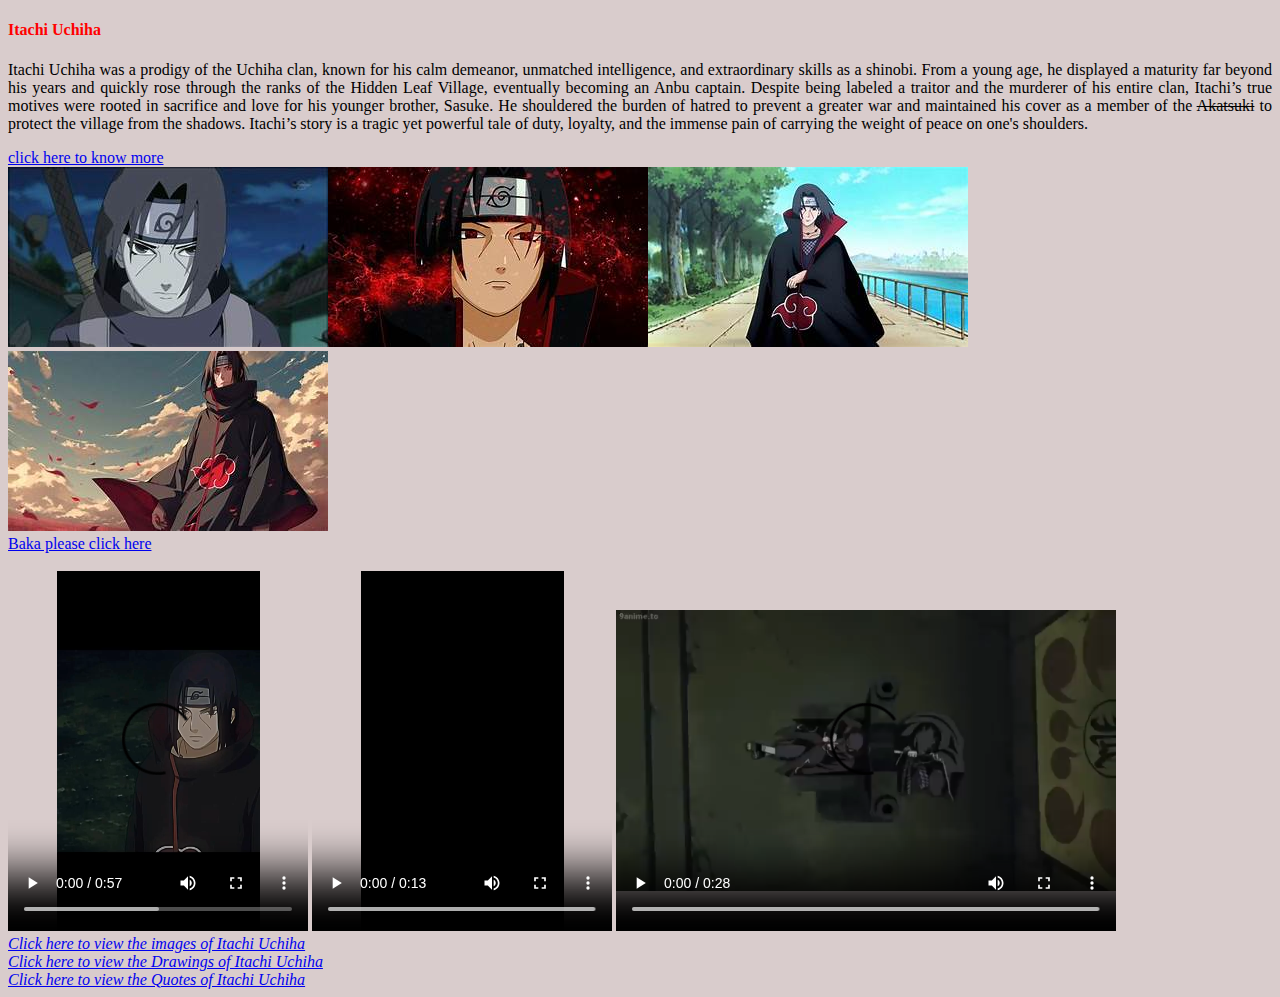
<file: index.html>
<!DOCTYPE html>
<html lang="en">
<head>
    <meta charset="UTF-8">
    <meta name="viewport" content="width=device-width, initial-scale=1.0">
    <title>Itachi Uchiha</title>
   
    <link rel="stylesheet" href="style.css">
   
</head>
<body>
    
    
    <h4 style="color: red;">Itachi Uchiha</h4>
    <p style="text-align: justify; color: #000;">Itachi Uchiha was a prodigy of the Uchiha clan, known for his calm demeanor, unmatched intelligence, and extraordinary skills as a shinobi. From a young age, he displayed a maturity far beyond his years and quickly rose through the ranks of the Hidden Leaf Village, eventually becoming an Anbu captain. Despite being labeled a traitor and the murderer of his entire clan, Itachi’s true motives were rooted in sacrifice and love for his younger brother, Sasuke. He shouldered the burden of hatred to prevent a greater war and maintained his cover as a member of the <del>Akatsuki</del> to protect the village from the shadows. Itachi’s story is a tragic yet powerful tale of duty, loyalty, and the immense pain of carrying the weight of peace on one's shoulders.</p>
    <a href="https://r.search.yahoo.com/_ylt=Awr1TTpnUANo8gEAJqS7HAx.;_ylu=Y29sbwNzZzMEcG9zAzIEdnRpZAMEc2VjA3Ny/RV=2/RE=1746257255/RO=10/RU=https%3a%2f%2fen.wikipedia.org%2fwiki%2fItachi_Uchiha/RK=2/RS=dH3wiQias0VxYkj6sdyXYrjr3nQ-" target="_blank">click here to know more</a>
   <br>
    <img src="images\th (2).jpeg"><img src="images\th (5).jpeg"><img src="images\th (6).jpeg"><img src="images\th (8).jpeg"><br>
    <a href="baka.html" target="_blank">Baka please click here</a><br><br>
   <div> <video width="300" height="360" controls style="text-align: center;">
        <source src="images/videoplayback.mp4" type="video/mp4">
        Your browser does not support the video tag.
      </video>
      <video width="300" height="360" controls style="text-align: center;">
        <source src="images/Itachicryinginrain.mp4" type="video/mp4">
        Your browser does not support the video tag.
      </video>
      <video width="500" height="360" controls style="text-align: center;">
        <source src="images/ItachiSpeechOnReality.mp4" type="video/mp4">
        Your browser does not support the video tag.
      </video>
    </div>
   <a href="https://in.images.search.yahoo.com/search/images;_ylt=AwrKAVzVVQNoIAIADKi7HAx.;_ylu=Y29sbwNzZzMEcG9zAzEEdnRpZAMEc2VjA3Nj?p=Itachi+uchiha&fr=mcafee" target="_blank"> <em>Click here to view the images of Itachi Uchiha</em></a><br>
   <a href="https://in.images.search.yahoo.com/search/images;_ylt=AwrPrtHhVQNo5hY5kge9HAx.;_ylu=c2VjA3NlYXJjaARzbGsDYnV0dG9u;_ylc=[base64]?p=Itachi+uchiha+drawings&fr=mcafee&fr2=p%3As%2Cv%3Ai%2Cm%3Asb-top&ei=UTF-8&x=wrt" target="_blank"> <em>Click here to view the Drawings of Itachi Uchiha</em></a><br>
   <a href="https://in.images.search.yahoo.com/search/images;_ylt=AwrPrtEvXANosA461j.9HAx.;_ylu=c2VjA3NlYXJjaARzbGsDYnV0dG9u;_ylc=[base64]?p=Itachi+uchiha+quotes&fr=mcafee&fr2=p%3As%2Cv%3Ai%2Cm%3Asb-top&ei=UTF-8&x=wrt" target="_blank"> <em>Click here to view the Quotes of Itachi Uchiha</em></a><br>
</body>
</html>
</file>
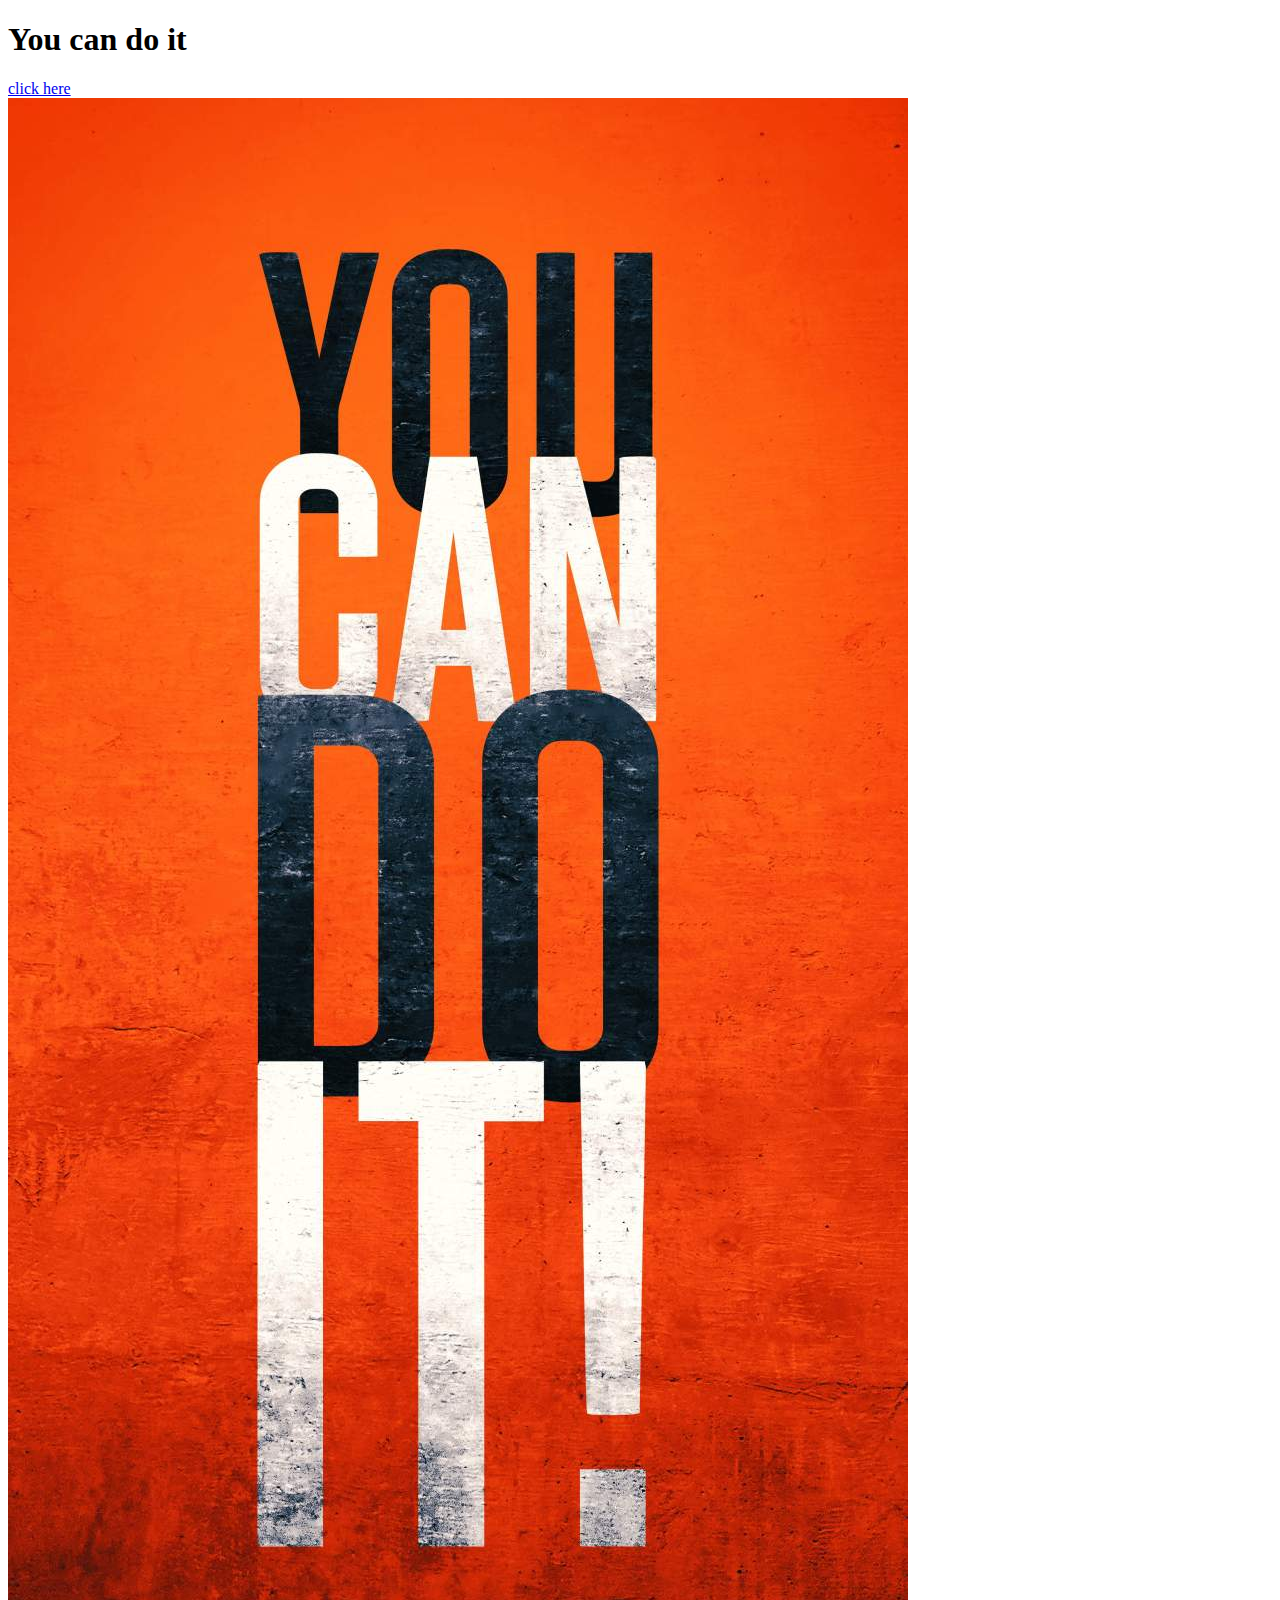
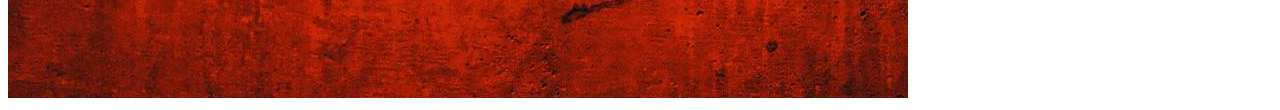
<file: baka.html>
<!DOCTYPE html>
<html lang="en">
<head>
    <meta charset="UTF-8">
    <meta name="viewport" content="width=device-width, initial-scale=1.0">
    <title>Baka</title>
   
</head>
<body>
    <h1>You can do it</h1>
    <a href="https://in.images.search.yahoo.com/search/images;_ylt=Awrx_3NuYQNoPwIAmWW7HAx.;_ylu=Y29sbwNzZzMEcG9zAzEEdnRpZAMEc2VjA3BpdnM-?p=you+can+do+it&fr2=piv-web&type=E210IN1589G91901&fr=mcafee" target="_blank">click here</a><br>
    <img style="background-size: cover;" src="images/You-Can-Do-It.jpg">
</body>
</html>
</file>
<file: style.css>
body {
    background-color: rgba(67, 2, 2, 0.2); 
  }
</file>
